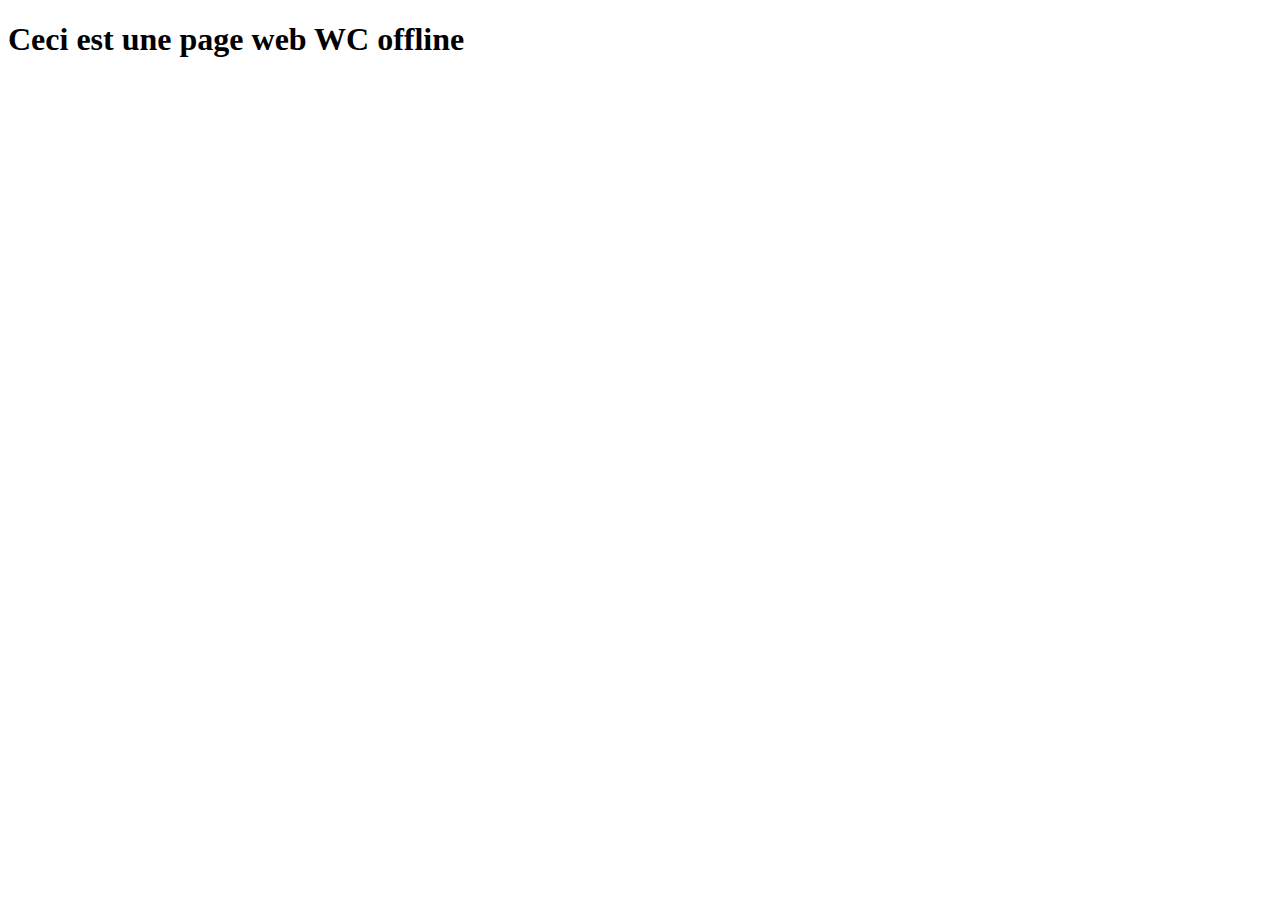
<file: webwc/offline.html>
<!DOCTYPE html>
<!--
offline.html
cree par : Whistler Clermont
Dernière modification : 18-09-2021
-->
<html lang="en">
<head>
    <meta charset="UTF-8">
    <meta http-equiv="X-UA-Compatible" content="IE=edge">
    <meta name="viewport" content="width=device-width, initial-scale=1.0">
    <title>Page web WC offline</title>
</head>
<body>
    <h1> Ceci est une page web WC offline</h1>
</body>
</html>
</file>
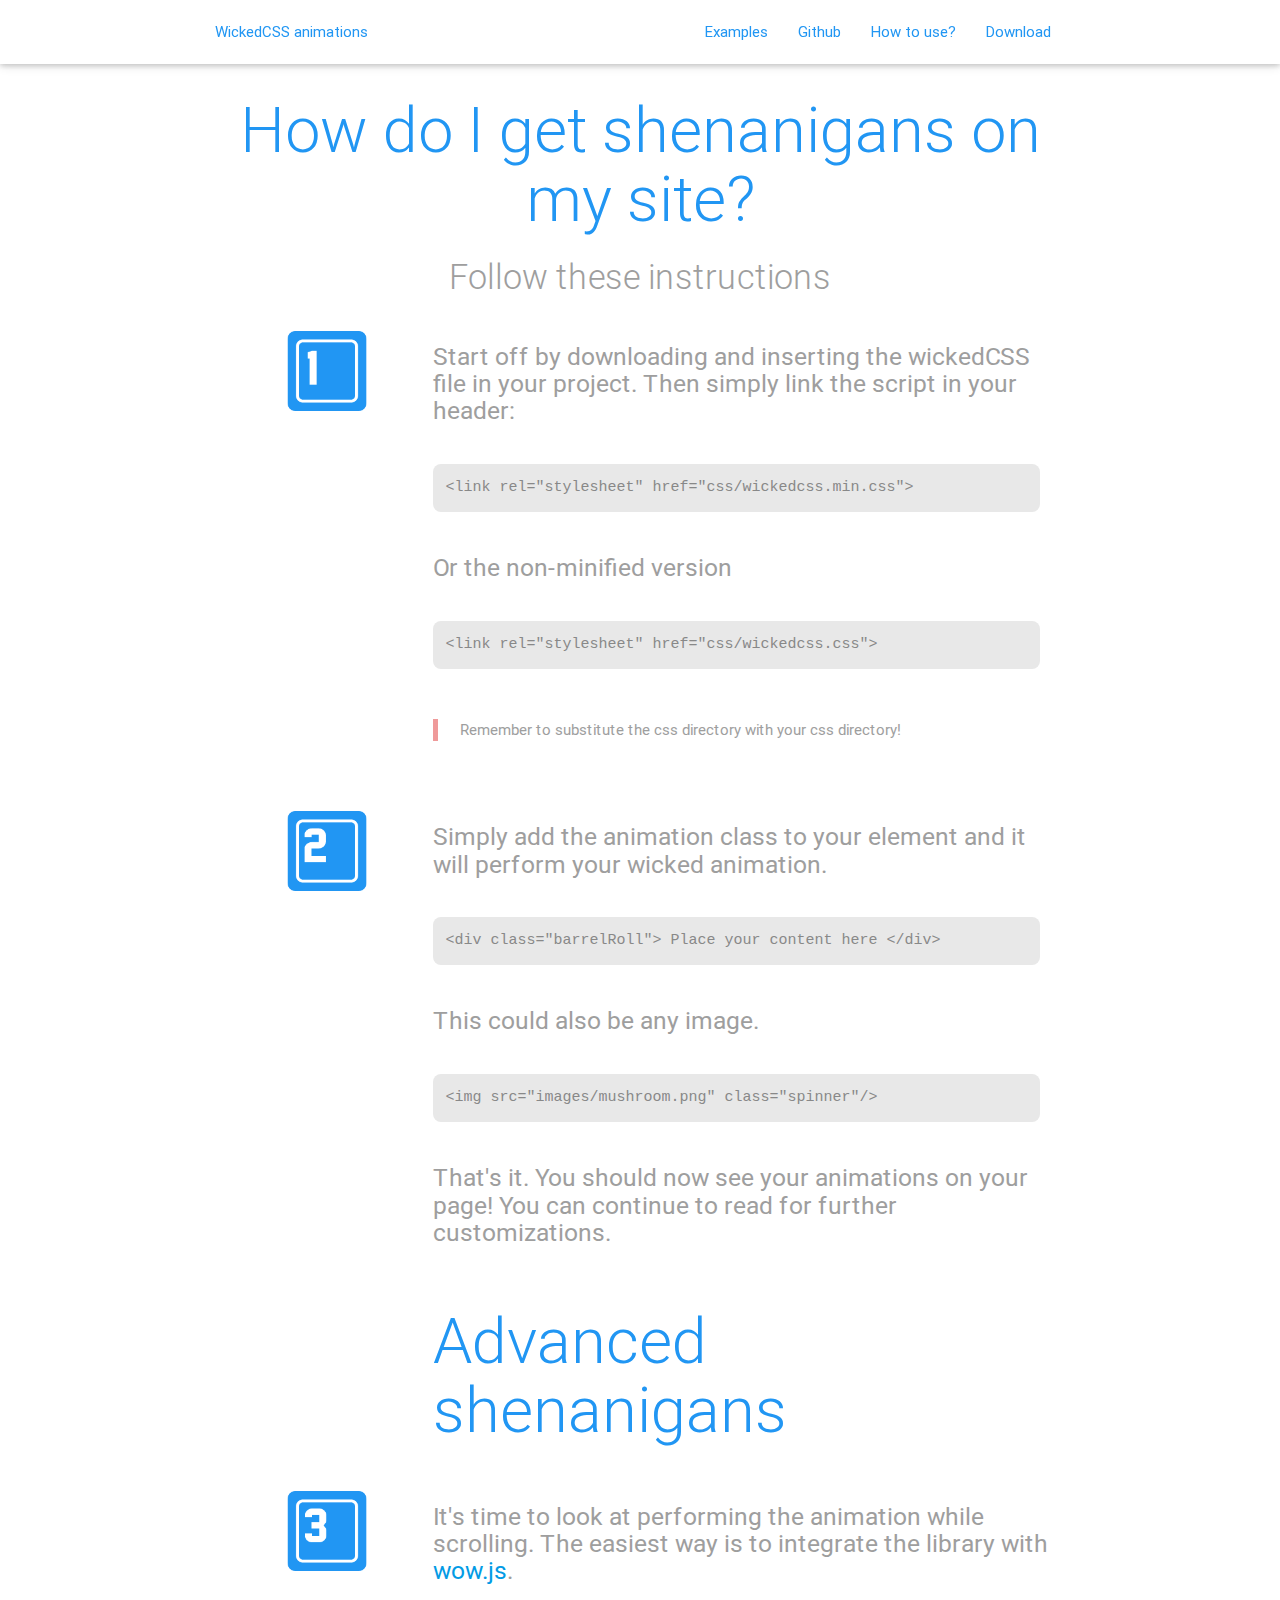
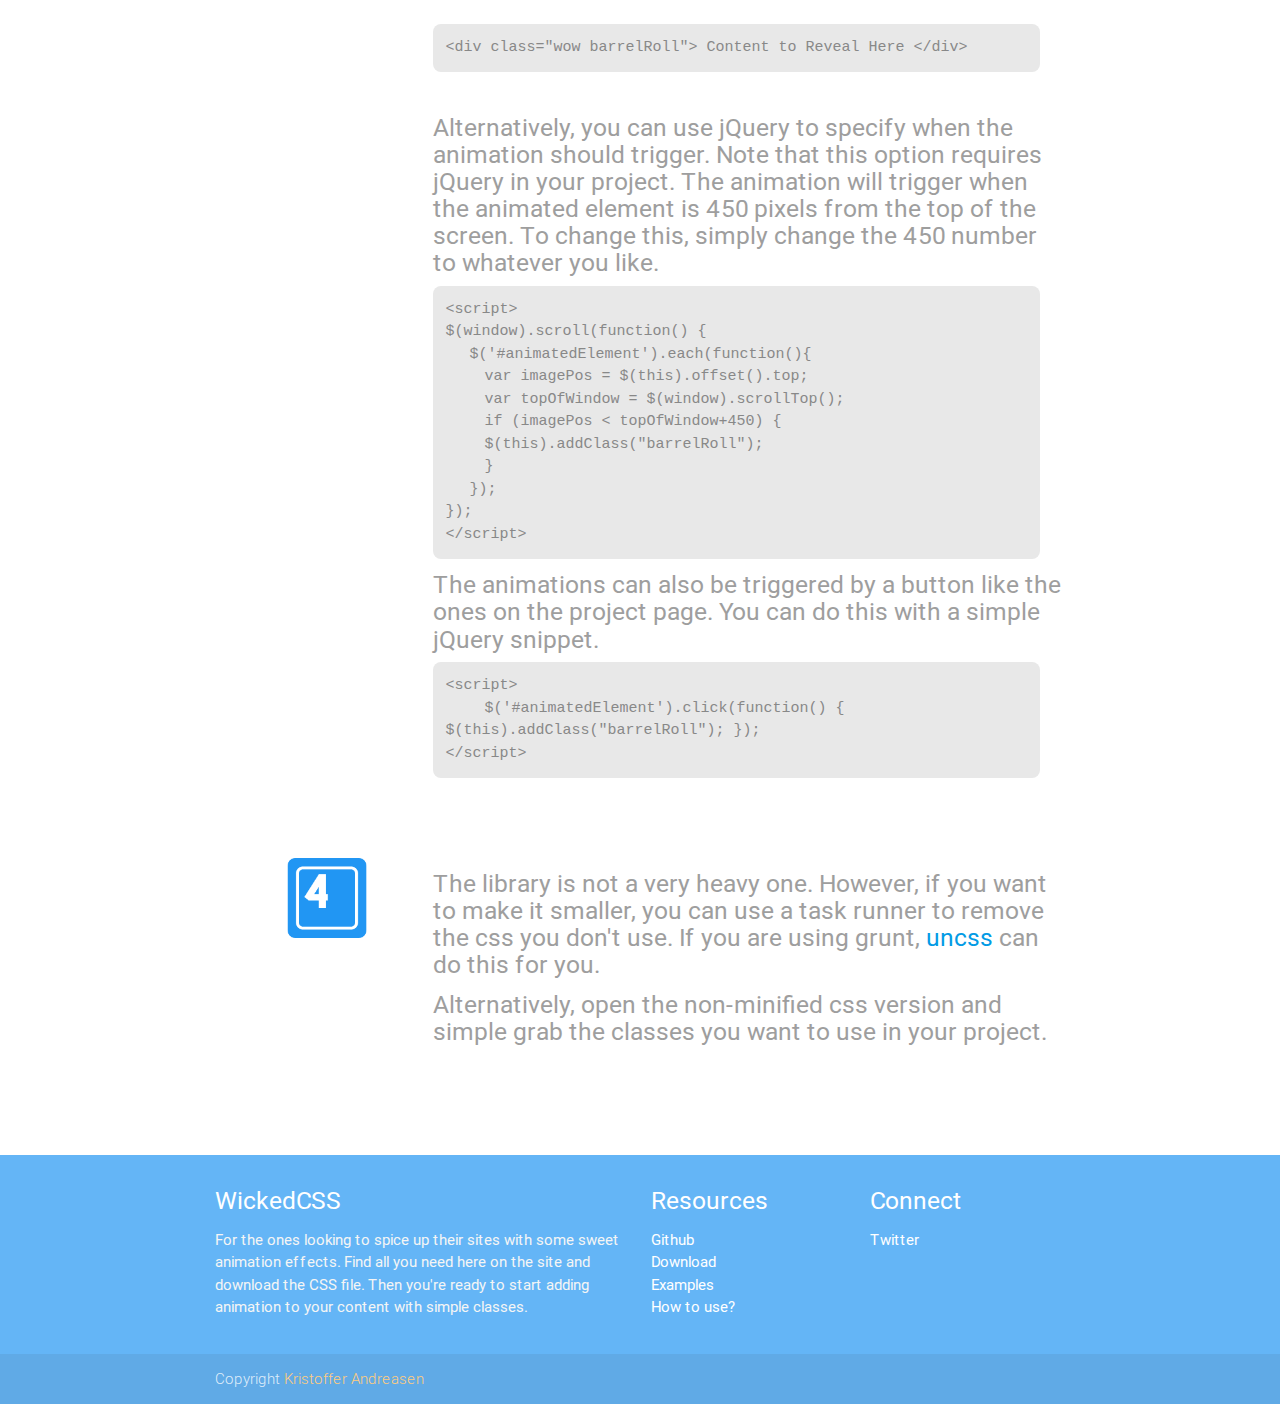
<file: webwc/wickedCSS-master/documentation.html>
<!doctype html>
<html class="no-js" lang="en">
    <head>
        <meta charset="UTF-8">
        <meta http-equiv="x-ua-compatible" content="ie=edge">
        <title>Wicked CSS3 Animations</title>
        <meta name="viewport" content="width=device-width, initial-scale=1">

        <!-- favicon.ico in the root directory -->
        <link rel="shortcut icon" href="favicon.ico" type="image/x-icon">
        <link rel="icon" href="favicon.ico" type="image/x-icon">

        <!-- Material Design Icons -->
        <link href="https://fonts.googleapis.com/icon?family=Material+Icons" rel="stylesheet">
        
        <link rel="stylesheet" href="wickedcss.css"/>
        <link rel="stylesheet" href="css/style.css"/>
        <link rel="stylesheet" href="css/materialize.css"/>
        <script src="js/modernizr-2.8.3.min.js"></script>

    </head>
    <body>

        
        <!-- Navigation -->
        <div class="navbar-fixed">
          <nav class="white" role="navigation">
            <div class="nav-wrapper container"><a class="blue-text" href="http://kristofferandreasen.github.io/wickedCSS/">WickedCSS animations</a>
              <ul class="right hide-on-med-and-down">
                <li><a class="blue-text" href="examples.html">Examples</a></li>
                <li><a class="blue-text" href="https://github.com/kristofferandreasen/wickedCSS">Github</a></li>
                <li><a class="blue-text" href="documentation.html">How to use?</a></li>
                <li><a class="blue-text" href="dist/wickedcss.min.css" download>Download</a></li>
              </ul>

              <ul id="nav-mobile" class="side-nav">
                <li><a class="blue-text" href="examples.html">Examples</a></li>
                <li><a class="blue-text" href="https://github.com/kristofferandreasen/wickedCSS">Github</a></li>
                <li><a class="blue-text" href="documentation.html">How to use?</a></li>
                <li><a class="blue-text" href="dist/wickedcss.min.css" download>Download</a></li>
              </ul>
              <a href="#" data-activates="nav-mobile" class="button-collapse"><i class="mdi-navigation-menu"></i></a>
            </div>
          </nav>
        </div>

          <div class="container">
            <div class="row">
              <div class="col s12 center-align">
                <h1 class="blue-text light">
                  How do I get shenanigans on my site?
                </h1>
                <h4 class="grey-text light">
                  Follow these instructions
                </h4>
              </div>
            </div>
          </div>
            
            <div class="container">
            <div class="row">
              <div class="col s12 m3 l2 offset-l1">
                  <img class="numberimage center-align" src="images/number1.png">
              </div>
              <div class="col s12 m9 l9">
                  <h5 class="grey-text">
                    Start off by downloading and inserting the wickedCSS file in your project.
                    Then simply link the script in your header:
                  </h5>    
                  <div class="section"></div>
                    <code>
                       &lt;link rel=&quot;stylesheet&quot; href=&quot;css/wickedcss.min.css&quot;&gt;
                    </code>
                  <div class="section"></div>
                  <h5 class="grey-text">
                    Or the non-minified version
                  </h5>
                   <div class="section"></div>
                    <code>
                       &lt;link rel=&quot;stylesheet&quot; href=&quot;css/wickedcss.css&quot;&gt;
                    </code>
                  <div class="section"></div>
                  <blockquote class="grey-text">
                    Remember to substitute the css directory with your css directory!
                  </blockquote>
              </div>
            </div>
          </div>
          
          <div class="section"></div>

          <div class="container">
            <div class="row">
              <div class="col s12 m3 l2 offset-l1">
                  <img class="numberimage center-align" src="images/number2.png">
              </div>
              <div class="col s12 m9 l9">
                  <h5 class="grey-text">
                    Simply add the animation class to your element and it will perform your wicked animation.
                  </h5>
                  <div class="section"></div>
                    <code>
                         &lt;div class=&quot;barrelRoll&quot;&gt; 
                          Place your content here                 
                         &lt;/div&gt;
                    </code>
                  <div class="section"></div>
                  <h5 class="grey-text">
                    This could also be any image.
                  </h5>
                  <div class="section"></div>
                  <code>
                         &lt;img src=&quot;images/mushroom.png&quot; class=&quot;spinner&quot;/&gt;
                  </code>
                  <div class="section"></div>
                  <h5 class="grey-text">
                    That's it. You should now see your animations on your page! You can continue to read for further customizations.
                  </h5>
              </div>
            </div>
          </div>

          <div class="container">
            <div class="row">
              <div class="col s12 l9 offset-l3">
                <h1 class="blue-text light">
                  Advanced shenanigans
                </h1>
              </div>
            </div>
          </div>

          <div class="container">
            <div class="row">
              <div class="col s12 m3 l2 offset-l1">
                  <img class="numberimage center-align" src="images/number3.png">
              </div>
              <div class="col s12 m9 l9">
                  <h5 class="grey-text">
                    It's time to look at performing the animation while scrolling. The easiest way is to integrate the library with <a href="http://mynameismatthieu.com/WOW/index.html">wow.js</a>.
                  </h5>
                  <div class="section"></div>
                    <code>
                         &lt;div class=&quot;wow barrelRoll&quot;&gt; 
                            Content to Reveal Here
                         &lt;/div&gt;         
                    </code>
                  <div class="section"></div>
                  <h5 class="grey-text">
                    Alternatively, you can use jQuery to specify when the animation should trigger. Note that this option requires jQuery in your project. The animation will trigger when the animated element is 450 pixels from the top of the screen. To change this, simply change the 450 number to whatever you like.
                  </h5>
                  <code>
                    &lt;script&gt;
                      <br>  $&#40;window&#41;.scroll&#40;function&#40;&#41;&nbsp;{
                      <br>  &emsp;  $&#40;'#animatedElement'&#41;.each&#40;function&#40;&#41;{
                      <br>  &emsp;&emsp;  var&nbsp;imagePos&nbsp;=&nbsp;$&#40;this&#41;.offset&#40;&#41;.top;
                      <br>  &emsp;&emsp;  var&nbsp;topOfWindow&nbsp;=&nbsp;$&#40;window&#41;.scrollTop&#40;&#41;;
                      <br>  &emsp;&emsp;    if&nbsp;&#40;imagePos&nbsp;&lt;&nbsp;topOfWindow+450&#41;&nbsp;{
                      <br>  &emsp;&emsp;      $&#40;this&#41;.addClass&#40;&quot;barrelRoll&quot;&#41;;
                      <br>  &emsp;&emsp;    }
                      <br>  &emsp;  }&#41;;
                      <br>  }&#41;;
                      <br>&lt;/script&gt;
                  </code>
               <h5 class="grey-text">
                    The animations can also be triggered by a button like the ones on the project page. You can do this with a simple jQuery snippet.
                  </h5>
                   <code>
                       &lt;script&gt; <br>
                          &emsp;&emsp;  $('#animatedElement').click(function() {
                               $(this).addClass(&quot;barrelRoll&quot;);
                            });
                      <br>&lt;/script&gt;
                  </code>
                </div>
            </div>
          </div>

          
          <div class="section"></div>
          <div class="section"></div>

          <div class="container">
            <div class="row">
              <div class="col s12 m3 l2 offset-l1">
                  <img class="numberimage center-align" src="images/number4.png">
              </div>
              <div class="col s12 m9 l9">
                  <h5 class="grey-text">
                    The library is not a very heavy one. However, if you want to make it smaller, you can use a task runner to remove the css you don't use. If you are using grunt, <a href="https://github.com/addyosmani/grunt-uncss">uncss</a> can do this for you.
                  </h5>
                   <h5 class="grey-text">
                     Alternatively, open the non-minified css version and simple grab the classes you want to use in your project.
                   </h5>
                  <div class="section"></div>
              </div>
            </div>
          </div>

          <div class="section"></div>


   <footer class="page-footer blue lighten-2">
            <div class="container">
              <div class="row">
                <div class="col l6 s12">
                  <h5 class="white-text">WickedCSS</h5>
                  <p class="grey-text text-lighten-4">For the ones looking to spice up their sites with some sweet animation effects. Find all you need here on the site and download the CSS file. Then you're ready to start adding animation to your content with simple classes.</p>


                </div>
                <div class="col l3 s12">
                  <h5 class="white-text">Resources</h5>
                  <ul>
                    <li><a class="white-text" href="https://github.com/kristofferandreasen/wickedCSS">Github</a></li>
                    <li><a class="white-text" href="dist/wickedcss.min.css" download>Download</a></li>
                    <li><a class="white-text" href="examples.html">Examples</a></li>
                    <li><a class="white-text" href="documentation.html">How to use?</a></li>
                  </ul>
                </div>
                <div class="col l3 s12">
                  <h5 class="white-text">Connect</h5>
                  <ul>
                     <li><a class="white-text" href="https://twitter.com/krillebimbim">Twitter</a></li>
                  </ul>
                </div>
              </div>
            </div>
            <div class="footer-copyright">
              <div class="container">
              Copyright <a class="orange-text text-lighten-3" href="https://github.com/kristofferandreasen">Kristoffer Andreasen</a>
              </div>
            </div>
        </footer>

        <script src="https://ajax.googleapis.com/ajax/libs/jquery/1.11.3/jquery.min.js"></script>
        <script>window.jQuery || document.write('<script src="js/vendor/jquery-1.11.3.min.js"><\/script>')</script>
        <script src="js/materialize.js"></script>
        <script src="js/wow.min.js"></script>

        <script>
         new WOW().init();
        </script>

        <!-- Google Analytics: change UA-XXXXX-X to be your site's ID. -->
       <script>
  (function(i,s,o,g,r,a,m){i['GoogleAnalyticsObject']=r;i[r]=i[r]||function(){
  (i[r].q=i[r].q||[]).push(arguments)},i[r].l=1*new Date();a=s.createElement(o),
  m=s.getElementsByTagName(o)[0];a.async=1;a.src=g;m.parentNode.insertBefore(a,m)
  })(window,document,'script','//www.google-analytics.com/analytics.js','ga');

  ga('create', 'UA-61819873-2', 'auto');
  ga('send', 'pageview');

</script>

    </body>
</html>
</file>
<file: webwc/wickedCSS-master/wickedcss.css>
/*!
 * WickedCSS v1.0 (https://github.com/kristofferandreasen/wickedCSS)
 * Copyright 2015 Kristoffer Andreasen
 * MIT License
 */
 
 /*
==========
Rotation
==========
*/
.rotation{
	animation-name: rotation;
	-webkit-animation-name: rotation;	

	animation-duration: 4s;	
	-webkit-animation-duration: 4s;

	animation-timing-function: linear;	
	-webkit-animation-timing-function: linear;

	-webkit-animation-iteration-count: infinite;
    animation-iteration-count: infinite;	

	visibility: visible !important;						
}
@-webkit-keyframes rotation {
    from { -webkit-transform: rotate(0deg) translateX(50%) rotate(0deg); }
    to   { -webkit-transform: rotate(360deg) translateX(50%) rotate(-360deg); }
}
@keyframes rotation {
    from { transform: rotate(0deg) translateX(50%) rotate(0deg); }
    to   { transform: rotate(360deg) translateX(50%) rotate(-360deg); }
}
 
 /*
==========
sideToSide
==========
*/
.sideToSide{
	animation-name: sideToSide;
	-webkit-animation-name: sideToSide;	

	animation-duration: 3s;	
	-webkit-animation-duration: 3s;

	animation-timing-function: ease;	
	-webkit-animation-timing-function: ease;

	-webkit-animation-iteration-count: infinite;
    animation-iteration-count: infinite;	

	visibility: visible !important;						
}
@-webkit-keyframes sideToSide {
  0% {
    -webkit-transform: translate(100%, 0);
  }
  50% {
  	-webkit-transform: translate(-100%, 0);
  }
  100% {
  	-webkit-transform: translate(100%, 0);
  }
}
@keyframes sideToSide {
  0% {
    transform: translate(100%, 0);
  }
  50% {
  	transform: translate(-100%, 0);
  }
  100% {
  	transform: translate(100%, 0);
  }
}

/*
==========
zoomer
==========
*/
.zoomer{
	animation-name: zoomer;
	-webkit-animation-name: zoomer;	

	animation-duration: 1s;	
	-webkit-animation-duration: 1s;

	animation-timing-function: cubic-bezier(0.5, 0.2, 0.3, 1.0);	
	-webkit-animation-timing-function: cubic-bezier(0.5, 0.2, 0.3, 1.0);

	-webkit-animation-iteration-count: 1;
    animation-iteration-count: 1;	

	visibility: visible !important;						
}
@-webkit-keyframes zoomer {
  0% {
    -webkit-transform: scale(.3);
  }
  100% {
    -webkit-transform: scale(1);
  }
}
@keyframes zoomer {
  0% {
    transform: scale(.3);
  }
  100% {
    transform: scale(1);
  }
}

/*
==========
zoomerOut
==========
*/
.zoomerOut{
	animation-name: zoomerOut;
	-webkit-animation-name: zoomerOut;	

	animation-duration: 1s;	
	-webkit-animation-duration: 1s;

	animation-timing-function: cubic-bezier(0.5, 0.2, 0.3, 1.0);	
	-webkit-animation-timing-function: cubic-bezier(0.5, 0.2, 0.3, 1.0);

	-webkit-animation-iteration-count: 1;
    animation-iteration-count: 1;

    -webkit-animation-fill-mode: forwards;
    animation-fill-mode: forwards;	

	visibility: visible !important;						
}
@-webkit-keyframes zoomerOut {
  0% {
    -webkit-transform: scale(1);
  }
  100% {
    -webkit-transform: scale(0);
  }
}
@keyframes zoomerOut {
  0% {
    transform: scale(1);
  }
  100% {
    transform: scale(0);
  }
}

/*
==========
spinner
==========
*/
.spinner{
	animation-name: spinner;
	-webkit-animation-name: spinner;	

	animation-duration: 2s;	
	-webkit-animation-duration: 2s;

	animation-timing-function: linear;	
	-webkit-animation-timing-function: linear;

	-webkit-animation-iteration-count: infinite;
    animation-iteration-count: infinite;	

	visibility: visible !important;						
}
@-webkit-keyframes spinner {
    from { -webkit-transform: rotate(0deg); }
    to { -webkit-transform: rotate(360deg); }
}
@keyframes spinner {
    from {transform:rotate(0deg);}
    to {transform:rotate(360deg);}
}

/*
==========
pulse
==========
*/
.pulse{
	animation-name: pulse;
	-webkit-animation-name: pulse;	

	animation-duration: 2s;	
	-webkit-animation-duration: 2s;

	animation-timing-function: linear;	
	-webkit-animation-timing-function: linear;

	animation-iteration-count: infinite;
	-webkit-animation-iteration-count: infinite;

	visibility: visible !important;	
}

@keyframes pulse {
	0% {
		transform: scale(0.9);
		opacity: 0.9;		
	}
	50% {
		transform: scale(1);
		opacity: 1;	
	}	
	100% {
		transform: scale(0.9);
		opacity: 0.9;	
	}			
}

@-webkit-keyframes pulse {
	0% {
		-webkit-transform: scale(0.95);
		opacity: 0.9;		
	}
	50% {
		-webkit-transform: scale(1);
		opacity: 1;	
	}	
	100% {
		-webkit-transform: scale(0.95);
		opacity: 0.9;	
	}			
}



/*
==========
shake
==========
*/
.shake{
	animation-name: shake;
	-webkit-animation-name: shake;	

	animation-duration: 0.4s;	
	-webkit-animation-duration: 0.4s;

	animation-timing-function: ease;	
	-webkit-animation-timing-function: ease;

	animation-iteration-count: 1;
	-webkit-animation-iteration-count: 1;

	visibility: visible !important;	
}

@keyframes shake {
	0%, 100% {transform: translateX(0);}
    16%, 50%, 83% {transform: translateX(-10px);}
    33%, 66% {transform: translateX(10px);}
}

@-webkit-keyframes shake {
	0%, 100% {-webkit-transform: translateX(0);}
    16%, 50%, 83% {-webkit-transform: translateX(-10px);}
    33%, 66% {-webkit-transform: translateX(10px);}	
}

/*
==========
barrelRoll
==========
*/
.barrelRoll{
	animation-name: barrelRoll;
	-webkit-animation-name: barrelRoll;	

	animation-duration: 0.4s;	
	-webkit-animation-duration: 0.4s;

	animation-timing-function: ease;	
	-webkit-animation-timing-function: ease;

	animation-iteration-count: 1;
	-webkit-animation-iteration-count: 1;

	visibility: visible !important;	
}

@keyframes barrelRoll {
    from { transform: rotate(0deg) }
    to   { transform: rotate(360deg) }
}

@-webkit-keyframes barrelRoll {
    from { -webkit-transform: rotate(0deg) }
    to   { -webkit-transform: rotate(360deg) }
}


/*
=========
floater
=========
*/

.floater{
	animation-name: floater;
	-webkit-animation-name: floater;

	animation-duration: 1.5s;	
	-webkit-animation-duration: 1.5s;

	animation-iteration-count: infinite;
	-webkit-animation-iteration-count: infinite;

	visibility: visible !important;	
}

@keyframes floater {
	0% {
		transform: translateY(0%);	
	}
	50% {
		transform: translateY(8%);	
	}	
	100% {
		transform: translateY(0%);
	}			
}

@-webkit-keyframes floater {
	0% {
		-webkit-transform: translateY(0%);	
	}
	50% {
		-webkit-transform: translateY(8%);	
	}	
	100% {
		-webkit-transform: translateY(0%);
	}			
}


/*
======
wiggle
======
*/

.wiggle{
	animation-name: wiggle;
	-webkit-animation-name: wiggle;	

	animation-duration: 2.5s;	
	-webkit-animation-duration: 2.5s;

	animation-iteration-count: infinite;
	-webkit-animation-iteration-count: infinite;

	visibility: visible !important;	
}

@keyframes wiggle {
	0% {
		transform: rotate(-4deg);	
	}
	50% {
		transform: rotate(4deg);
	}
	100% {
		transform: rotate(-4deg);	
	}						
}

@-webkit-keyframes wiggle {
	0% {
		-webkit-transform: rotate(-4deg);	
	}
	50% {
		-webkit-transform: rotate(4deg);
	}
	100% {
		-webkit-transform: rotate(-4deg);	
	}				
}

/*
======
pound
======
*/

.pound{
	animation-name: pound;
	-webkit-animation-name: pound;	

	animation-duration: 0.5s;	
	-webkit-animation-duration: 0.5s;

	animation-timing-function: ease;	
	-webkit-animation-timing-function: ease;

	animation-iteration-count: infinite;
	-webkit-animation-iteration-count: infinite;

	visibility: visible !important;	
}
@keyframes pound {
	to { transform: scale(1.2); }
}
@-webkit-keyframes pound {
	to { transform: scale(1.2); }
}

/*
======
heartbeat
======
*/

.heartbeat{
	animation-name: heartbeat;
	-webkit-animation-name: heartbeat;	

	animation-duration: 3s;	
	-webkit-animation-duration: 3s;

	animation-timing-function: ease;	
	-webkit-animation-timing-function: ease;

	animation-iteration-count: infinite;
	-webkit-animation-iteration-count: infinite;

	visibility: visible !important;	
}

@keyframes heartbeat {
	0% {
		transform: scale(1);	
	}
	10% {
		transform: scale(1.2);
	}
	20% {
		transform: scale(1.4);
	}
	100% {
		transform: scale(1);	
	}						
}

@-webkit-keyframes heartbeat {
	0% {
		-webkit-transform: scale(1);	
	}
	10% {
		-webkit-transform: scale(1.2);
	}
	20% {
		-webkit-transform: scale(1.4);
	}
	100% {
		-webkit-transform: scale(1);	
	}				
}


/*
======
rollerRight
======
*/

.rollerRight{
	animation-name: rollerRight;
	-webkit-animation-name: rollerRight;	

	animation-duration: 2s;	
	-webkit-animation-duration: 2s;

	animation-timing-function: ease;	
	-webkit-animation-timing-function: ease;

	animation-iteration-count: 1;
	-webkit-animation-iteration-count: 1;

	-webkit-animation-fill-mode: forwards;
    animation-fill-mode: forwards;

}
@keyframes rollerRight {
  0% {
  	transform: translateX(-200px) rotate(0);
  	opacity: 0;	
  }				
  100% {
  	transform: translateX(0) rotate(2turn);
  	opacity: 1;
  }
}
@-webkit-keyframes rollerRight {
  0% {
  	-webkit-transform: translateX(-200px) rotate(0);
	opacity: 0;	
  }				
100% {
	-webkit-transform: translateX(0) rotate(2turn);
	opacity: 1;	
  }
}

/*
======
rollerLeft
======
*/

.rollerLeft{
	animation-name: rollerLeft;
	-webkit-animation-name: rollerLeft;	

	animation-duration: 2s;	
	-webkit-animation-duration: 2s;

	animation-timing-function: ease;	
	-webkit-animation-timing-function: ease;

	animation-iteration-count: 1;
	-webkit-animation-iteration-count: 1;

	-webkit-animation-fill-mode: forwards;
    animation-fill-mode: forwards;

}
@keyframes rollerLeft {
  0% {
  	transform: translateX(200px) rotate(0);
  	opacity: 0;	
  }	
  100% {
  	transform: translateX(0) rotate(-2turn);
  	opacity: 1;	
  }
}
@-webkit-keyframes rollerLeft {
  0% {
  	-webkit-transform: translateX(200px) rotate(0);
  	opacity: 0;	
  }				
  100% {
  	-webkit-transform: translateX(0) rotate(-2turn);
	opacity: 1;	
  }
}


/*
==========
Boring ones from here on down
==========
*/

/*
==========
slideDown
==========
*/
.slideDown{
	animation-name: slideDown;
	-webkit-animation-name: slideDown;	

	animation-duration: 1s;	
	-webkit-animation-duration: 1s;

	animation-timing-function: ease;	
	-webkit-animation-timing-function: ease;	
				
}

@keyframes slideDown {
	0% {
		transform: translateY(-100%);
		opacity: 0;
	}	
	100% {
		transform: translateY(0%);
		opacity: 1;
	}		
}

@-webkit-keyframes slideDown {
	0% {
		-webkit-transform: translateY(-100%);
		opacity: 0;
	}		
	100% {
		-webkit-transform: translateY(0%);
		opacity: 1;
	}	
}

/*
==========
slideUp
==========
*/


.slideUp{
	animation-name: slideUp;
	-webkit-animation-name: slideUp;	

	animation-duration: 1s;	
	-webkit-animation-duration: 1s;

	animation-timing-function: ease;	
	-webkit-animation-timing-function: ease;
	
}

@keyframes slideUp {
	0% {
		transform: translateY(100%);
		opacity: 0;
	}
	100% {
		transform: translateY(0%);
		opacity: 1;
	}	
}

@-webkit-keyframes slideUp {
	0% {
		-webkit-transform: translateY(100%);
		opacity: 0;
	}	
	100% {
		-webkit-transform: translateY(0%);
		opacity: 1;
	}	
}

/*
==========
slideLeft
==========
*/


.slideLeft{
	animation-name: slideLeft;
	-webkit-animation-name: slideLeft;	

	animation-duration: 1s;	
	-webkit-animation-duration: 1s;

	animation-timing-function: ease;	
	-webkit-animation-timing-function: ease;		

}

@keyframes slideLeft {
	0% {
		transform: translateX(150%);
		opacity: 0;
	}		
	100% {
		transform: translateX(0%);
		opacity: 1;
	}	
}

@-webkit-keyframes slideLeft {
	0% {
		-webkit-transform: translateX(150%);
		opacity: 0;
	}		
	100% {
		-webkit-transform: translateX(0%);
		opacity: 1;
	}
}

/*
==========
slideRight
==========
*/


.slideRight{
	animation-name: slideRight;
	-webkit-animation-name: slideRight;	

	animation-duration: 1s;	
	-webkit-animation-duration: 1s;

	animation-timing-function: ease;	
	-webkit-animation-timing-function: ease;		

}

@keyframes slideRight {
	0% {
		transform: translateX(-150%);
		opacity: 0;
	}		
	100% {
		transform: translateX(0%);
		opacity: 1;
	}	
}

@-webkit-keyframes slideRight {
	0% {
		-webkit-transform: translateX(-150%);
		opacity: 0;
	}		
	100% {
		-webkit-transform: translateX(0%);
		opacity: 1;
	}
}

/*
==========
fadeIn
==========
*/


.fadeIn{
	animation-name: fadeIn;
	-webkit-animation-name: fadeIn;	

	animation-duration: 2s;	
	-webkit-animation-duration: 2s;

	animation-timing-function: ease;	
	-webkit-animation-timing-function: ease;	

	visibility: visible !important;		
}

@keyframes fadeIn {
	0% {
		opacity: 0;
	}
	100% {
		opacity: 1;
	}	
}

@-webkit-keyframes fadeIn {
	0% {
		opacity: 0;
	}
	100% {
		opacity: 1;
	}
}


/*
==========
fadeOut
==========
*/


.fadeOut{
	animation-name: fadeOut;
	-webkit-animation-name: fadeOut;	

	animation-duration: 2s;	
	-webkit-animation-duration: 2s;

	animation-timing-function: ease;	
	-webkit-animation-timing-function: ease;

	-webkit-animation-fill-mode: forwards;
    animation-fill-mode: forwards;		
}

@keyframes fadeOut {
	0% {
		opacity: 1;
	}
	100% {
		opacity: 0;
	}	
}

@-webkit-keyframes fadeOut {
	0% {
		opacity: 1;
	}
	100% {
		opacity: 0;
	}
}


/*
==========
rotateInRight
==========
*/
.rotateInRight{
	animation-name: rotateInRight;
	-webkit-animation-name: rotateInRight;	

	animation-duration: 3s;	
	-webkit-animation-duration: 3s;

	animation-timing-function: ease-in-out;	
	-webkit-animation-timing-function: ease-in-out;

	-webkit-animation-iteration-count: 1;
    animation-iteration-count: 1;	
					
}
@-webkit-keyframes rotateInRight {
    from { 
    	-webkit-transform: rotate(0deg) translateX(100%) rotate(0deg); 
    }
    to   { 
    	-webkit-transform: rotate(360deg) translateX(0) rotate(-360deg); 
    }
}
@keyframes rotateInRight {
    from { 
    	transform: rotate(0deg) translateX(100%) rotate(0deg); 
    }
    to   { 
    	transform: rotate(360deg) translateX(0) rotate(-360deg); 
    }
}

/*
==========
rotateInLeft
==========
*/
.rotateInLeft{
	animation-name: rotateInLeft;
	-webkit-animation-name: rotateInLeft;	

	animation-duration: 3s;	
	-webkit-animation-duration: 3s;

	animation-timing-function: ease-in-out;	
	-webkit-animation-timing-function: ease-in-out;

	-webkit-animation-iteration-count: 1;
    animation-iteration-count: 1;	
					
}
@-webkit-keyframes rotateInLeft {
    from { 
    	-webkit-transform: rotate(0deg) translateX(-100%) rotate(0deg); 
    }
    to   { 
    	-webkit-transform: rotate(360deg) translateX(0) rotate(-360deg); 
    }
}
@keyframes rotateInLeft {
    from { 
    	transform: rotate(0deg) translateX(-100%) rotate(0deg); 
    }
    to   { 
    	transform: rotate(360deg) translateX(0) rotate(-360deg); 
    }
}

/*
==========
rotateIn
==========
*/
.rotateIn {
 animation-name: rotateIn;
 -webkit-animation-name: rotateIn;

 animation-duration: 3s;	
 -webkit-animation-duration: 3s;

 animation-timing-function: ease;	
 -webkit-animation-timing-function: ease;

 -webkit-animation-iteration-count: 1;
 animation-iteration-count: 1;	

 -webkit-transform-origin: center;
 transform-origin: center;
		
}


@-webkit-keyframes rotateIn {
  0% {
    -webkit-transform: rotate3d(0, 0, 1, -720deg);
    transform: rotate3d(0, 0, 1, -720deg);
    opacity: 0;
  }

  100% {
    -webkit-transform-origin: center;
    transform-origin: center;
    -webkit-transform: none;
    transform: none;
    opacity: 1;
  }
}

@keyframes rotateIn {
  0% {
    -webkit-transform: rotate3d(0, 0, 1, -720deg);
    transform: rotate3d(0, 0, 1, -720deg);
    opacity: 0;
  }

  100% {
    -webkit-transform: none;
    transform: none;
    opacity: 1;
  }
}


/*
==========
bounceIn
==========
*/

.bounceIn{
   
   -webkit-animation-name: bounceIn;
  animation-name: bounceIn;

  -webkit-animation-duration: .8s;
  animation-duration: .8s;

  -webkit-animation-timing-function: cubic-bezier(0.215, 0.610, 0.355, 1.000);
   animation-timing-function: cubic-bezier(0.215, 0.610, 0.355, 1.000);
}

@-webkit-keyframes bounceIn {
  0% {
    opacity: 0;
    -webkit-transform: scale3d(.3, .3, .3);
    transform: scale3d(.3, .3, .3);
  }

  20% {
    -webkit-transform: scale3d(1.1, 1.1, 1.1);
    transform: scale3d(1.1, 1.1, 1.1);
  }

  40% {
    -webkit-transform: scale3d(.9, .9, .9);
    transform: scale3d(.9, .9, .9);
  }

  60% {
    opacity: 1;
    -webkit-transform: scale3d(1.03, 1.03, 1.03);
    transform: scale3d(1.03, 1.03, 1.03);
  }

  80% {
    -webkit-transform: scale3d(.97, .97, .97);
    transform: scale3d(.97, .97, .97);
  }

  100% {
    opacity: 1;
    -webkit-transform: scale3d(1, 1, 1);
    transform: scale3d(1, 1, 1);
  }
}

@keyframes bounceIn {
  0% {
    opacity: 0;
    -webkit-transform: scale3d(.3, .3, .3);
    transform: scale3d(.3, .3, .3);
  }

  20% {
    -webkit-transform: scale3d(1.1, 1.1, 1.1);
    transform: scale3d(1.1, 1.1, 1.1);
  }

  40% {
    -webkit-transform: scale3d(.9, .9, .9);
    transform: scale3d(.9, .9, .9);
  }

  60% {
    opacity: 1;
    -webkit-transform: scale3d(1.03, 1.03, 1.03);
    transform: scale3d(1.03, 1.03, 1.03);
  }

  80% {
    -webkit-transform: scale3d(.97, .97, .97);
    transform: scale3d(.97, .97, .97);
  }

  100% {
    opacity: 1;
    -webkit-transform: scale3d(1, 1, 1);
    transform: scale3d(1, 1, 1);
  }
}
</file>
<file: webwc/wickedCSS-master/css/style.css>
/*!
 * Basic styling on the library page
 */

 #animationelement {
 	background: url("http://i.imgur.com/mjXfKJP.png") no-repeat center;
 	background-size: contain;
 	height: 190px;
 	width: 200px;
 	margin-left: auto;
 	margin-right: auto;
 }
 .numberimage {
 	max-height: 80px;
 	max-width: 80px;
 }
 .btn-large {
 	text-transform: none !important;
 }

code {
	display: block;
	background-color: #E8E8E8;
	color: #888888;
	border-radius: 8px;
	width: 96%;
	padding: 2%;
}

 .invisible {
 	visibility: hidden;
 }
 @media only screen and (min-width: 1600px) {
.toppadding {
        padding-top: 2rem;
}
}
</file>
